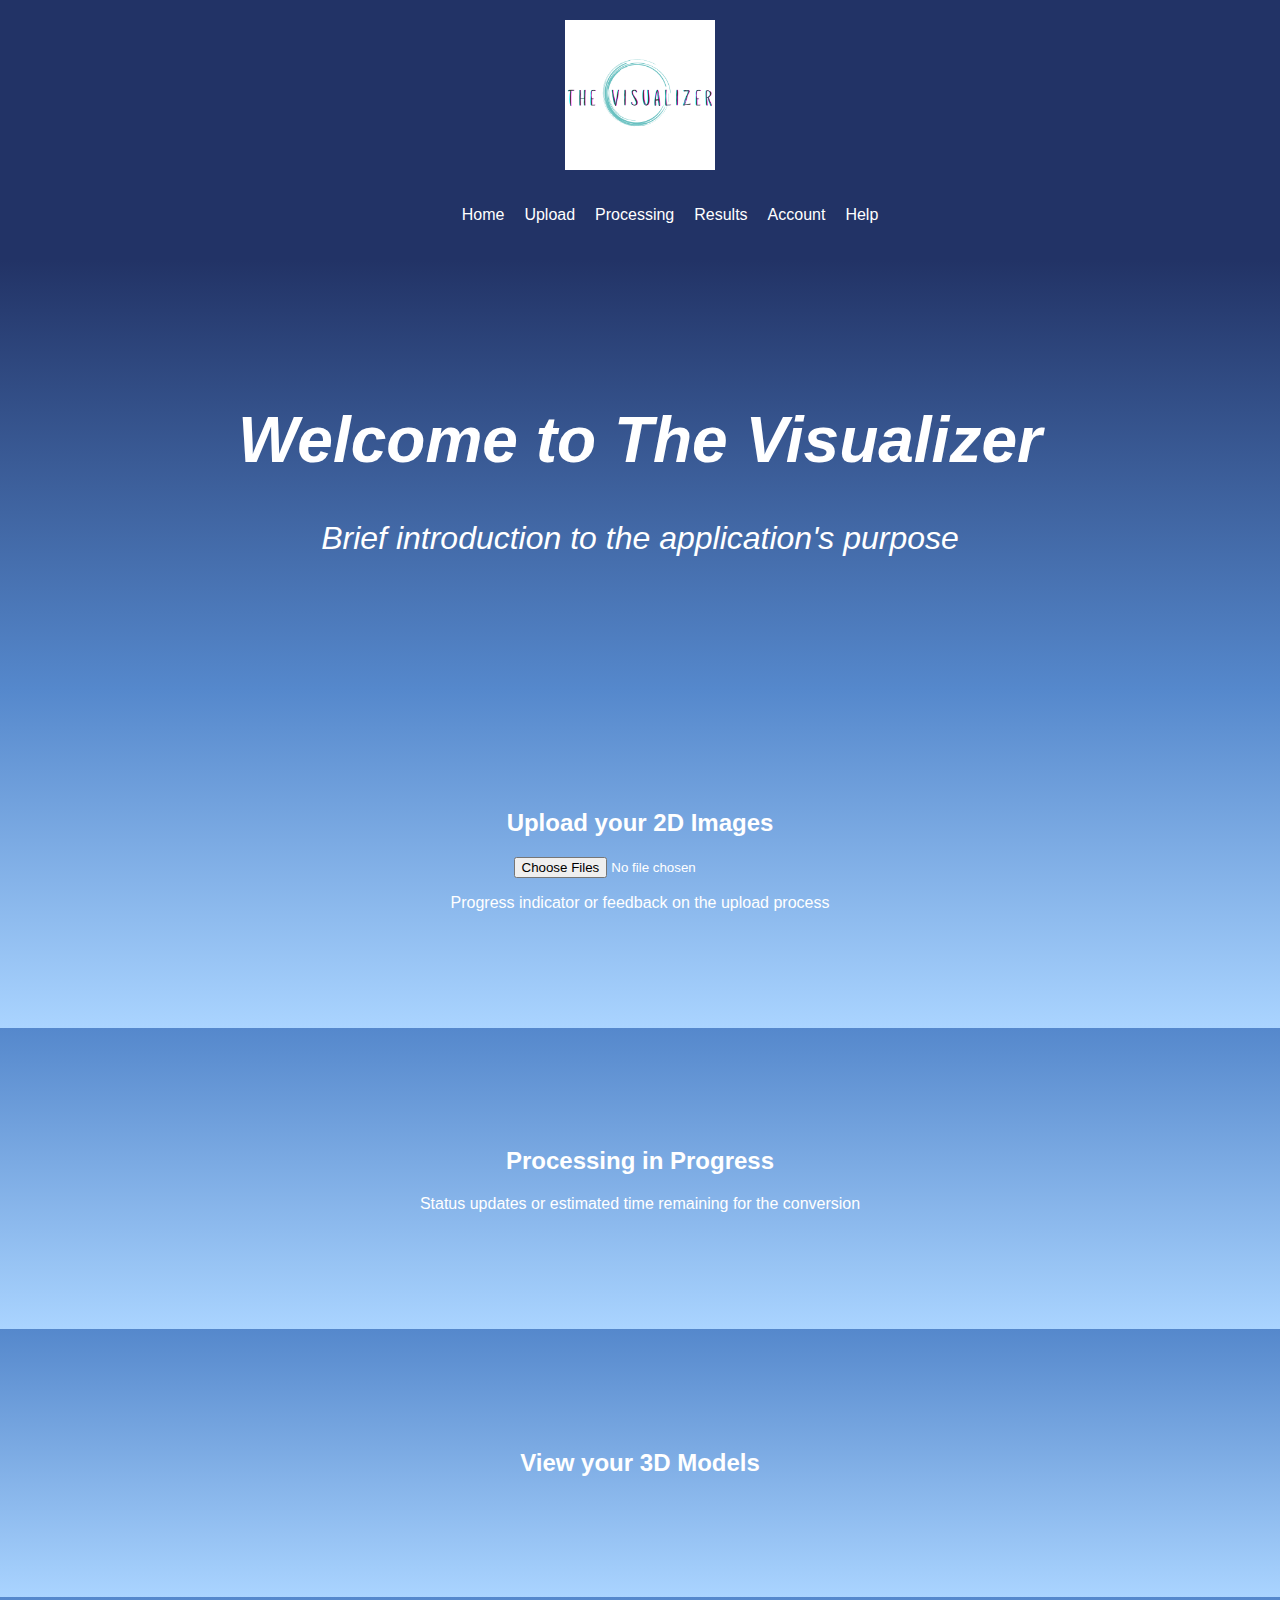
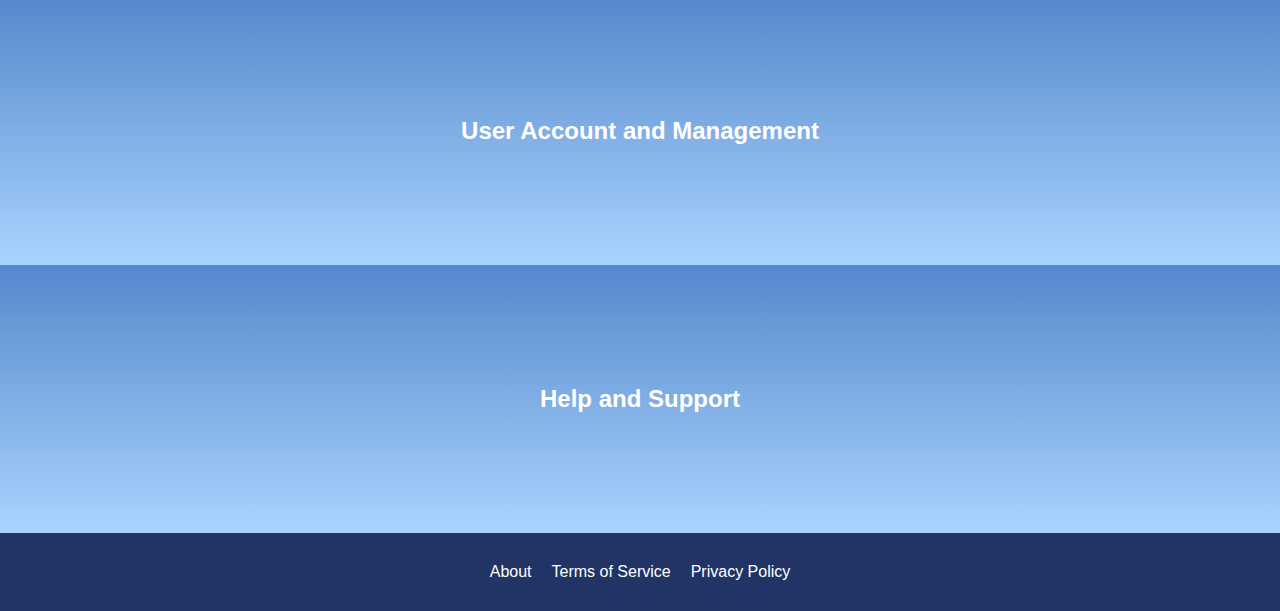
<file: index.html>
<!DOCTYPE html>
<html lang="en">
<head>
  <meta charset="UTF-8">
  <meta name="viewport" content="width=device-width, initial-scale=1.0">
  <title>The Visualizer</title>
  <link rel="stylesheet" href="style.css">
  <script src="script.js"></script>
</head>
<body>
  <!-- Header -->
  <header>
    <img src="The_Visualizer_Logo.png" alt="Logo" class="logo">
    <div class="logo">
      <!-- Insert logo image or branding elements -->
    </div>
    <nav>
      <ul class="nav-links">
        <li><a href="#landing">Home</a></li>
        <li><a href="#upload">Upload</a></li>
        <li><a href="#processing">Processing</a></li>
        <li><a href="#results">Results</a></li>
        <li><a href="#account">Account</a></li>
        <li><a href="#help">Help</a></li>
      </ul>
    </nav>
  </header>

  <!-- Landing Page -->
  <section id="landing">
    <h1>Welcome to The Visualizer</h1>
    <p>Brief introduction to the application's purpose</p>
    <!-- Additional content for the landing page -->
  </section>

  <!-- Upload Page -->
  <section id="upload">
    <h2>Upload your 2D Images</h2>
    <input type="file" multiple>
    <p>Progress indicator or feedback on the upload process</p>
    <!-- Additional content for the upload page -->
  </section>

  <!-- Processing Page -->
  <section id="processing">
    <h2>Processing in Progress</h2>
    <div class="loader"></div>
    <p>Status updates or estimated time remaining for the conversion</p>
    <!-- Additional content for the processing page -->
  </section>

  <!-- Results Page -->
  <section id="results">
    <h2>View your 3D Models</h2>
    <!-- Display of the converted 3D models -->
    <!-- Download or export functionality for the 3D models -->
    <!-- Additional content for the results page -->
  </section>

  <!-- User Account and Management -->
  <section id="account">
    <h2>User Account and Management</h2>
    <!-- User registration and login functionality -->
    <!-- User profile management -->
    <!-- History or gallery of previously converted 2D images -->
    <!-- Additional content for user account and management -->
  </section>

  <!-- Help and Support -->
  <section id="help">
    <h2>Help and Support</h2>
    <!-- Frequently Asked Questions (FAQ) section -->
    <!-- Contact information or support channels -->
    <!-- Documentation or tutorials -->
    <!-- Additional content for help and support -->
  </section>

  <!-- Footer -->
  <footer>
    <ul class="footer-links">
      <li><a href="#about">About</a></li>
      <li><a href="#terms">Terms of Service</a></li>
      <li><a href="#privacy">Privacy Policy</a></li>
    </ul>
    <div class="social-media">
      <!-- Insert social media links or sharing options -->
    </div>
  </footer>
</body>
</html>
</file>
<file: style.css>
/* Global Styles */
body {
    font-family: Arial, sans-serif;
    margin: 0;
    padding: 0;
  }
  
  /* Header Styles */
  header {
    background-color: #223366;
    color: #ffffff;
    padding: 20px;
  }
  
  .logo {
    display: block;
    margin: 0 auto;
    width: 150px; /* Adjust the width as needed */
    height: auto; /* Maintain aspect ratio */
    margin-bottom: 20px;
  }
  
  
  nav {
    display: flex;
    justify-content: center;
  }
  
  .nav-links {
    list-style: none;
    display: flex;
  }
  
  .nav-links li {
    margin-left: 20px;
  }
  
  .nav-links li a {
    color: #ffffff;
    text-decoration: none;
  }
  #home {
    background: linear-gradient(to bottom, #5588cc, #aad4ff);
    padding: 100px;
    text-align: center;
    color: #ffffff;
  }
  /* Landing Page Styles */
  #landing {
    background: linear-gradient(to bottom, #223366, #5588cc);
    padding: 100px;
    font-size: xx-large;
    font-style:italic;
    text-align: center;
    color: #ffffff;
  }
  
  /* Upload Page Styles */
  #upload {
    background: linear-gradient(to bottom, #5588cc, #aad4ff);
    padding: 100px;
    text-align: center;
    color: #ffffff;
  }
  
  /* Processing Page Styles */
  #processing {
    background: linear-gradient(to bottom, #5588cc, #aad4ff);
    padding: 100px;
    text-align: center;
    color: #ffffff;
  }
  
  .loader {
    /* Add styling for your loader animation */
  }
  
  /* Results Page Styles */
  #results {
    background: linear-gradient(to bottom, #5588cc, #aad4ff);
    padding: 100px;
    text-align: center;
    color: #ffffff;
  }
  
  /* User Account and Management Styles */
  #account {
    background: linear-gradient(to bottom, #5588cc, #aad4ff);
    padding: 100px;
    text-align: center;
    color: #ffffff;
  }
  
  /* Help and Support Styles */
  #help {
    background: linear-gradient(to bottom, #5588cc, #aad4ff);
    padding: 100px;
    text-align: center;
    color: #ffffff;
  }
  
  /* Footer Styles */
  footer {
    background-color: #223366;
    padding: 20px;
    color: #ffffff;
    text-align: center;
  }
  
  .footer-links {
    list-style: none;
    display: flex;
    justify-content: center;
    padding: 0;
    margin: 10px 0;
  }
  
  .footer-links li {
    margin: 0 10px;
  }
  
  .footer-links li a {
    color: #ffffff;
    text-decoration: none;
  }
  
  .social-media {
    /* Add styling for your social media icons or links */
  }
</file>
